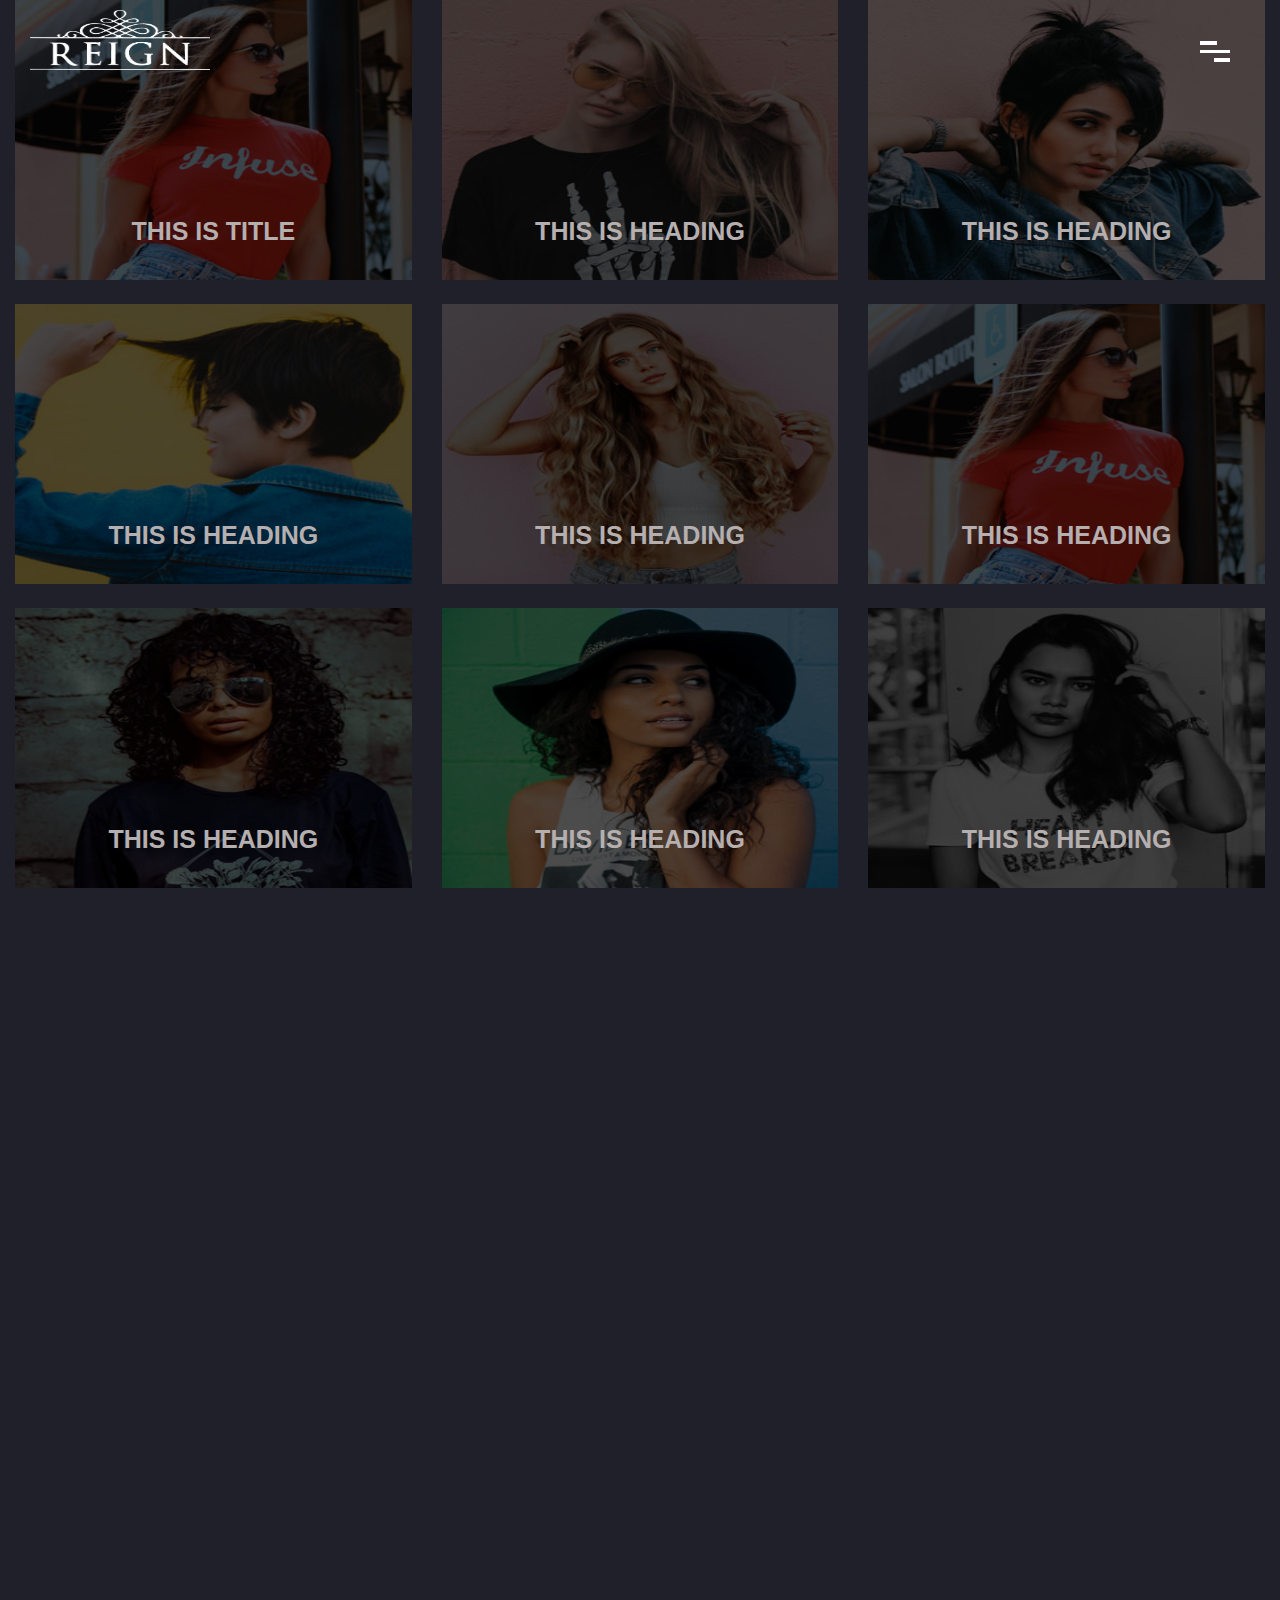
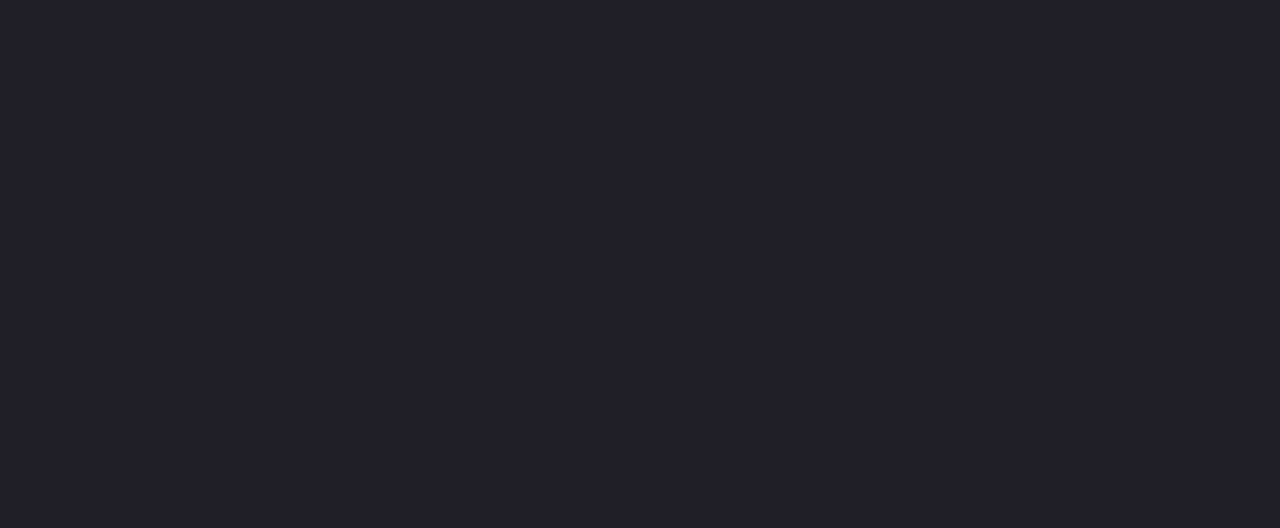
<file: index.html>
<!DOCTYPE HTML>
<html lang="en-US">
<head>
	<meta charset="UTF-8">
	<meta name="viewport" content="width=device-width, initial-scale=1">
	<meta name="description" content="Mobile Application HTML5 Template">
	<title>Organic Food</title>

	<link rel="stylesheet" type="text/css" href="css/all.min.css" media="all" />
	<link rel="stylesheet" type="text/css" href="css/fontawesome.min.css" media="all" />
	<link rel="stylesheet" type="text/css" href="css/bootstrap.min.css" media="all" />
	<link rel="stylesheet" type="text/css" href="css/animate.css" media="all" />
	<link rel="stylesheet" type="text/css" href="css/style.css" media="all" />
</head>
<body>
<!-- navbar -->
	
<!-- //navbar -->

	<header class="cd-header">
		<div class="header-wrapper">
			<div class="logo-wrap">
				<a href="#" class="hover-target wow zoomIn"><img src="img/logo.png" alt="" class="img-fluid logo"></a>
			</div>
			<div class="nav-but-wrap">
				<div class="menu-icon hover-target">
					<span class="menus"><span class="menu-icon__line menu-icon__line-left"></span>
					<span class="menu-icon__line"></span>
					<span class="menu-icon__line menu-icon__line-right"></span></span>
				</div>					
			</div>					
		</div>				
	</header>

	<div class="nav">
		<div class="nav__content">
			<ul class="nav__list">
				<li class="nav__list-item active-nav"><a href="index.html" class="hover-target">home</a></li>
				<li class="nav__list-item"><a href="#" class="hover-target">studio</a></li>
				<li class="nav__list-item"><a href="#" class="hover-target">news</a></li>
				<li class="nav__list-item"><a href="contace.html" class="hover-target">contact</a></li>
			</ul>
		</div>
	</div>		
  
	<div class="section container-fluid">
		<div class="row">
			<div class="col-md-4 col-sm-6 mb-4 wow zoomIn">
				<a href="">
					<div class="card img-fluid">
			   	<img src="img/model5.jpg" alt="" class="img-fluid">
					<div class="card-img-overlay">
						<h2 class="cart-title">this is title</h2>
					</div>
			   </div>
				</a>
			</div>
			<div class="col-md-4 col-sm-6 mb-4 wow zoomIn">
				<a href="">
					<div class="card img-fluid">
			   	<img src="img/model1.jpg" alt="" class="img-fluid">
					<div class="card-img-overlay">
						<h2 class="cart-title">this is heading</h2>
					</div>
			   </div>
				</a>
			</div>
			<div class="col-md-4 col-sm-6 mb-4 wow zoomIn">
				<a href="">
					<div class="card img-fluid">
			   	<img src="img/model2.jpg" alt="" class="img-fluid">
					<div class="card-img-overlay">
						<h2 class="cart-title">this is heading</h2>
					</div>
			   </div>
				</a>
			</div>
			<div class="col-md-4 col-sm-6 mb-4 wow zoomIn">
				<a href="">
					<div class="card img-fluid">
			   	<img src="img/model4.jpg" alt="" class="img-fluid">
					<div class="card-img-overlay">
						<h2 class="cart-title">this is heading</h2>
					</div>
			   </div>
				</a>
			</div>
			<div class="col-md-4 col-sm-6 mb-4 wow zoomIn">
				<a href="">
					<div class="card img-fluid">
			   	<img src="img/model3.jpg" alt="" class="img-fluid">
					<div class="card-img-overlay">
						<h2 class="cart-title">this is heading</h2>
					</div>
			   </div>
				</a>
			</div>
			<div class="col-md-4 col-sm-6 mb-4 wow zoomIn">
				<a href="">
					<div class="card img-fluid">
			   	<img src="img/model5.jpg" alt="" class="img-fluid">
					<div class="card-img-overlay">
						<h2 class="cart-title">this is heading</h2>
					</div>
			   </div>
				</a>
			</div>
			<div class="col-md-4 col-sm-6 mb-4 wow zoomIn">
				<a href="">
					<div class="card img-fluid">
			   	<img src="img/model6.jpg" alt="" class="img-fluid">
					<div class="card-img-overlay">
						<h2 class="cart-title">this is heading</h2>
					</div>
			   </div>
				</a>
			</div>
			<div class="col-md-4 col-sm-6 mb-4 wow zoomIn">
				<a href="">
					<div class="card img-fluid">
			   	<img src="img/model7.jpg" alt="" class="img-fluid">
					<div class="card-img-overlay">
						<h2 class="cart-title">this is heading</h2>
					</div>
			   </div>
				</a>
			</div><div class="col-md-4 col-sm-6 mb-4 wow zoomIn">
				<a href="">
					<div class="card img-fluid">
			   	<img src="img/model8.jpg" alt="" class="img-fluid">
					<div class="card-img-overlay">
						<h2 class="cart-title">this is heading</h2>
					</div>
			   </div>
				</a>
			</div>
			<div class="col-md-4 col-sm-6 mb-4 wow zoomIn">
				<a href="">
					<div class="card img-fluid">
			   	<img src="img/model1.jpg" alt="" class="img-fluid">
					<div class="card-img-overlay">
						<h2 class="cart-title">this is heading</h2>
					</div>
			   </div>
				</a>
			</div>

			<div class="col-md-4 col-sm-6 mb-4 wow zoomIn">
				<a href="">
					<div class="card img-fluid">
			   	<img src="img/model2.jpg" alt="" class="img-fluid">
					<div class="card-img-overlay">
						<h2 class="cart-title">this is heading</h2>
					</div>
			   </div>
				</a>
			</div>
			<div class="col-md-4 col-sm-6 mb-4 wow zoomIn">
				<a href="">
					<div class="card img-fluid">
			   	<img src="img/model3.jpg" alt="" class="img-fluid">
					<div class="card-img-overlay">
						<h2 class="cart-title">this is heading</h2>
					</div>
			   </div>
				</a>
			</div><div class="col-md-4 col-sm-6 mb-4 wow zoomIn">
				<a href="">
					<div class="card img-fluid">
			   	<img src="img/model4.jpg" alt="" class="img-fluid">
					<div class="card-img-overlay">
						<h2 class="cart-title">this is heading</h2>
					</div>
			   </div>
				</a>
			</div>

			<div class="col-md-4 col-sm-6 mb-4 wow zoomIn">
				<a href="">
					<div class="card img-fluid">
			   	<img src="img/model5.jpg" alt="" class="img-fluid">
					<div class="card-img-overlay">
						<h2 class="cart-title">this is heading</h2>
					</div>
			   </div>
				</a>
			</div><div class="col-md-4 col-sm-6 mb-4 wow zoomIn">
				<a href="">
					<div class="card img-fluid">
			   	<img src="img/model6.jpg" alt="" class="img-fluid">
					<div class="card-img-overlay">
						<h2 class="cart-title">this is heading</h2>
					</div>
			   </div>
				</a>
			</div>
			<div class="col-md-4 col-sm-6 mb-4 wow zoomIn">
				<a href="">
					<div class="card img-fluid">
			   	<img src="img/model7.jpg" alt="" class="img-fluid">
					<div class="card-img-overlay">
						<h2 class="cart-title">this is heading</h2>
					</div>
			   </div>
				</a>
			</div>
			<div class="col-md-4 col-sm-6 mb-4 wow zoomIn">
				<a href="">
					<div class="card img-fluid">
			   	<img src="img/model8.jpg" alt="" class="img-fluid">
					<div class="card-img-overlay">
						<h2 class="cart-title">this is heading</h2>
					</div>
			   </div>
				</a>
			</div>
			<div class="col-md-4 col-sm-6 mb-4 wow zoomIn">
				<a href="">
					<div class="card img-fluid">
			   	<img src="img/model1.jpg" alt="" class="img-fluid">
					<div class="card-img-overlay">
						<h2 class="cart-title">this is heading</h2>
					</div>
			   </div>
				</a>
			</div>
			<div class="col-md-4 col-sm-6 mb-4 wow zoomIn">
				<a href="">
					<div class="card img-fluid">
			   	<img src="img/model1.jpg" alt="" class="img-fluid">
					<div class="card-img-overlay">
						<h2 class="cart-title">this is heading</h2>
					</div>
			   </div>
				</a>
			</div>
			<div class="col-md-4 col-sm-6 mb-4 wow zoomIn">
				<a href="">
					<div class="card img-fluid">
			   	<img src="img/model5.jpg" alt="" class="img-fluid">
					<div class="card-img-overlay">
						<h2 class="cart-title">this is heading</h2>
					</div>
			   </div>
				</a>
			</div>

			<div class="col-md-4 col-sm-6 mb-4 wow zoomIn">
				<a href="">
					<div class="card img-fluid">
			   	<img src="img/model8.jpg" alt="" class="img-fluid">
					<div class="card-img-overlay">
						<h2 class="cart-title">this is heading</h2>
					</div>
			   </div>
				</a>
			</div>
		</div>
		<div class="switch-wrap">
			<h5></h5>
		</div>
	</div>	
	
	<div class='cursor' id="cursor"></div>
	<div class='cursor2' id="cursor2"></div>
	<div class='cursor3' id="cursor3"></div>

	
	
	
	
	
	
	<script src="js/jquery-3.3.1.min.js"></script>
	<script src="js/bootstrap.min.js"></script>
	<script src="js/menu.js"></script>
	<script src="js/wow.min.js"></script>
	<script>
		wow = new WOW();
		wow.init();
	</script>

</body>
</html>
</file>
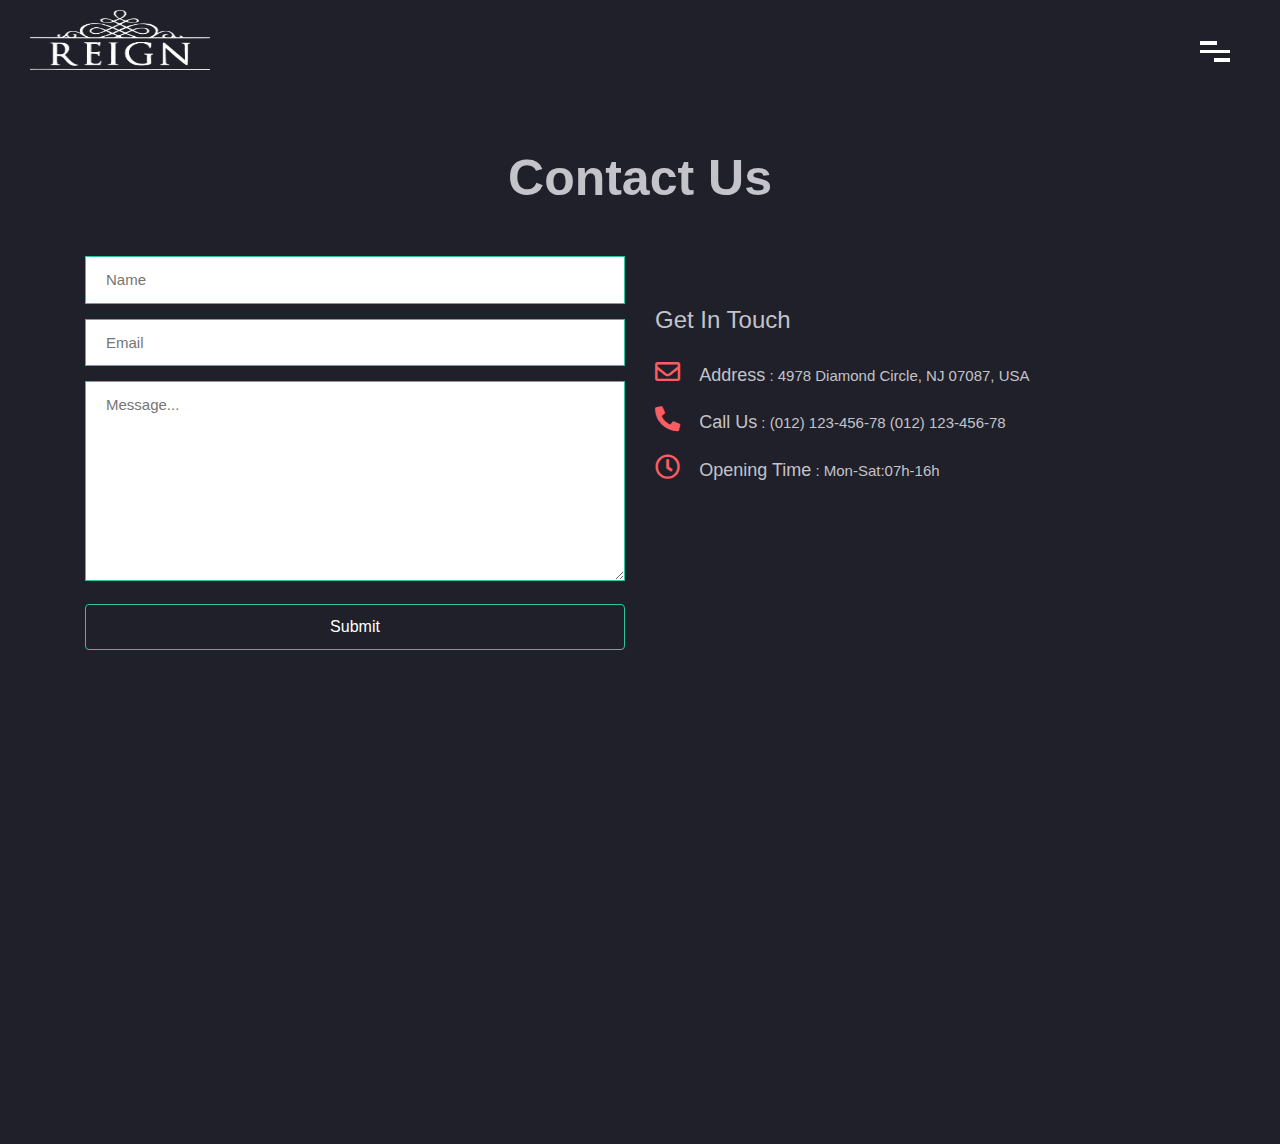
<file: contace.html>
<!DOCTYPE HTML>
<html lang="en-US">
<head>
	<meta charset="UTF-8">
	<meta name="viewport" content="width=device-width, initial-scale=1">
	<meta name="description" content="Mobile Application HTML5 Template">
	<title>Contact Us</title>
	<link rel="stylesheet" type="text/css" href="css/all.min.css" media="all" />
	<link rel="stylesheet" type="text/css" href="css/fontawesome.min.css" media="all" />
	<link rel="stylesheet" type="text/css" href="css/bootstrap.min.css" media="all" />
	<link rel="stylesheet" type="text/css" href="css/animate.css" media="all" />
	<link rel="stylesheet" type="text/css" href="css/style.css" media="all" />
</head>
<body>
<!-- navbar -->
	<header class="cd-header">
		<div class="header-wrapper">
			<div class="logo-wrap">
				<a href="#" class="hover-target"><img src="img/logo.png" alt="" class="img-fluid logo">
			</div>
			<div class="nav-but-wrap">
				<div class="menu-icon hover-target">
					<span class="menus"><span class="menu-icon__line menu-icon__line-left"></span>
					<span class="menu-icon__line"></span>
					<span class="menu-icon__line menu-icon__line-right"></span></span>
				</div>					
			</div>					
		</div>				
	</header>

	<div class="nav">
		<div class="nav__content">
			<ul class="nav__list">
				<li class="nav__list-item active-nav"><a href="index.html" class="hover-target">home</a></li>
				<li class="nav__list-item"><a href="#" class="hover-target">studio</a></li>
				<li class="nav__list-item"><a href="#" class="hover-target">news</a></li>
				<li class="nav__list-item"><a href="#" class="hover-target">contact</a></li>
			</ul>
		</div>
	</div>			
	
	<div class='cursor' id="cursor"></div>
	<div class='cursor2' id="cursor2"></div>
	<div class='cursor3' id="cursor3"></div>

<!-- //navbar -->

<!-- contact-us -->
	<section class="aboutus">
		<div class="container py-5">
			<div class="headtext mb-5 text-center"> 
				<h4 class="h4">Contact Us</h4>
			</div>
			<div class="row">
				<div class="col-md-6 mb-4 wow zoomIn">
					<form action="">
						<input type="text" placeholder="Name" required="">
						<input type="email" placeholder="Email" required="">
						<textarea name="message" id="" cols="30" rows="10" placeholder="Message..." required=""></textarea>
						<input class="btn" type="submit" value="Submit">
					</form>	
				</div>
				<div class="col-md-6 mb-4 wow zoomIn">
					<div class="headtext mb-4"> 
						<h4>Get In Touch</h4>
					</div>
					<div class="get-text">
						<p><i class="far fa-envelope"></i> <strong>Address</strong> : 4978 Diamond Circle, NJ 07087, USA</p>
						<p><i class="fas fa-phone-alt"></i> <strong>Call Us</strong> : (012) 123-456-78 (012) 123-456-78</p>
						<p><i class="far fa-clock"></i> <strong>Opening Time</strong> : Mon-Sat:07h-16h</p>
					</div>
				</div>
			</div>
		</div>
	</section>
	<!-- map -->
	<div class="map wow zoomIn">
		<iframe src="https://www.google.com/maps/embed?pb=!1m18!1m12!1m3!1d26359195.17562375!2d-113.7156245614499!3d36.2473834534249!2m3!1f0!2f0!3f0!3m2!1i1024!2i768!4f13.1!3m3!1m2!1s0x54eab584e432360b%3A0x1c3bb99243deb742!2sUnited+States!5e0!3m2!1sen!2sin!4v1471497559566"
		 style="border:0; width: 100%; height: 400px;" allowfullscreen=""></iframe>
	</div>
	<!-- //map -->
<!-- //contact-us -->	
	
	
	
	
	
	<script src="js/jquery-3.3.1.min.js"></script>
	<script src="js/bootstrap.min.js"></script>
	<script src="js/menu.js"></script>
	<script src="js/wow.min.js"></script>
	<script>
		wow = new WOW();
		wow.init();
	</script>
	
</body>
</html>
</file>
<file: css/style.css>
/* Please ❤ this if you like it! */



body{
	font-family: 'Montserrat', sans-serif;
	font-weight: 300;
	font-size: 15px;
	line-height: 1.7;
	color: #c4c3ca;
	background-color: #1f2029;
	overflow-x: hidden;
	-webkit-transition: all 300ms linear;
	transition: all 300ms linear;
}


a {
	cursor: pointer;
}
a:hover {
	text-decoration: none;
}

/* #Cursor
================================================== */
.background-grid{
	display: grid;
	grid-gap: 20px;
	grid-template-columns: repeat(3, 1fr);
	transform: translate(-75px, -80px) rotate(-7deg);

}
.home-img{
	position: relative;
}
.title{
	position: asolute;
	overflow:hidden;
}

.logo{
	width: 200px;
	height: 60px;
	margin-top: -30px;
	margin-left: -20px;
}
.card{
	border: none;

}
.card-img-overlay{
	background-color: rgba(0, 0, 0, 0.7);
	border-radius: 0px;
	transition: all .5s;
}
.card-img-overlay:hover{
	background-color: rgba(0, 0, 0, 0.0);
	transition: all .5s;
	
}
.card-img-overlay h2{
	top: 0;
	left: 0;
	text-align: center;
	margin-top: 55%;
	text-transform: uppercase;
	transition: all .5s;
}

.card h2{
	font-size: 25px;
	font-weight: 700;
	color: #b5afaf;
}

.card-img-overlay:hover h2{
	color: #c7dff9;
	transition: all .5s;
}


.img-fluid{
	max-height: 280px;
}




.switch-wrap h1{
	position: absolut;
	bottom: 20px;
	right: 20px;
	z-index: 10;

}
@media all and (max-width: 1250px){
	.card-img-overlay h2{
		margin-top: 60%;
	}
}
@media all and (max-width: 1150px){
	.card-img-overlay h2{
		margin-top: 70%;
	}
}
@media all and (max-width: 992px){
	.card h2{
		font-size: 20px;
		font-weight: 700;
	}
	.card-img-overlay h2{
		margin-top: 90%;
	}
}
@media all and (max-width: 768px){
	.card-img-overlay h2{
		margin-top: 70%;
	}
}
@media all and (max-width: 708px){
	.card-img-overlay h2{
		margin-top: 85%;
	}
}
@media all and (max-width: 576px){
	.card-img-overlay h2{
		margin-top: 40%;
	}
}
@media all and (max-width: 500px){
	.logo{
		width: 120px;
		height: 50px;
		margin-top: -30px;
	}
	.card-img-overlay h2{
		margin-top: 50%;
	}
}
@media all and (max-width: 450px){
	.card-img-overlay h2{
		margin-top: 60%;
	}
}
@media all and (max-width: 350px){
	.card-img-overlay h2{
		margin-top: 90%;
	}
}



.cursor,
.cursor2,
.cursor3{
	position: fixed;
	border-radius: 50%;	
	transform: translateX(-50%) translateY(-50%);
	pointer-events: none;
	left: -100px;
	top: 50%;
	mix-blend-mode: difference;
	-webkit-transition: all 300ms linear;
	transition: all 300ms linear;
}
.cursor{
	background-color: #fff;
	height: 0;
	width: 0;
	z-index: 99999;
}
.cursor2,.cursor3{
	height: 36px;
	width: 36px;
	z-index:99998;
	-webkit-transition:all 0.3s ease-out;
	transition:all 0.3s ease-out
}
.cursor2.hover,
.cursor3.hover{
	-webkit-transform:scale(2) translateX(-25%) translateY(-25%);
	transform:scale(2) translateX(-25%) translateY(-25%);
	border:none
}
.cursor2{
	border: 2px solid #fff;
	box-shadow: 0 0 22px rgba(255, 255, 255, 0.6);
}
.cursor2.hover{
	background: rgba(255,255,255,1);
	box-shadow: 0 0 12px rgba(255, 255, 255, 0.2);
}

@media screen and (max-width: 1200px){
	.cursor,.cursor2,.cursor3{
		display: none
	}
}

/* #Primary style
================================================== */


.over-hide{
	overflow: hidden;
}
.full-height {
	height: 100vh;
}

/* #Navigation
================================================== */
 
.cd-header{
    position: fixed;
	width:100%;
	top:0;
	left:0;
	z-index:100;
} 
.header-wrapper{
    position: relative;
	width: calc(100% - 100px);
	margin-left: 50px;
} 
.logo-wrap {
	position: absolute;
	display:block;
	left:0;
	top: 40px;
	cursor: pointer;
}
.logo-wrap a {
	cursor: pointer;
	font-family: 'Montserrat', sans-serif;
	font-weight: 900;
	font-size: 20px;
	line-height: 20px;
	text-transform: uppercase;
	letter-spacing: 2px;
	color: #fff;
	transition : all 0.3s ease-out;
}
.logo-wrap a span{ 
	color: #8167a9;
}
.logo-wrap a:hover {
	opacity: 0.9;
}
.nav-but-wrap{ 
	position: relative;
	display: inline-block;
	float: right;
	padding-left: 15px;
	padding-top: 15px;
	margin-top: 26px;
	transition : all 0.3s ease-out;
}
.menu-icon {
	height: 30px;
	width: 30px;
	position: relative;
	z-index: 2;
	cursor: pointer;
	display: block;
	font-size: 20px;
	font-weight: 500;
}
.menu-icon__line {
	height: 3.5px;
	width: 30px;
	display: block;
	background-color: #fff;
	margin-bottom: 5px;
	cursor: pointer;
	-webkit-transition: background-color .5s ease, -webkit-transform .2s ease;
	transition: background-color .5s ease, -webkit-transform .2s ease;
	transition: transform .2s ease, background-color .5s ease;
	transition: transform .2s ease, background-color .5s ease, -webkit-transform .2s ease;
}
.menu-icon__line-left {
	width: 16.5px;
	-webkit-transition: all 200ms linear;
	transition: all 200ms linear;
}
.menu-icon__line-right {
	width: 16.5px;
	float: right;
	-webkit-transition: all 200ms linear;
	-moz-transition: all 200ms linear;
	-o-transition: all 200ms linear;
	-ms-transition: all 200ms linear;
	transition: all 200ms linear;
}
.menu-icon:hover .menu-icon__line-left,
.menu-icon:hover .menu-icon__line-right {
	width: 30px;
}
.nav {
	position: fixed;
	z-index: 98;
}
.nav:before, .nav:after {
	content: "";
	position: fixed;
	width: 100vw;
	height: 100vh;
	background: rgba(20, 21, 26,0.6);
	border-bottom-left-radius: 200%;
	z-index: -1;
	-webkit-transition: -webkit-transform cubic-bezier(0.77, 0, 0.175, 1) 0.6s, border-radius linear 0.8s;
	transition: -webkit-transform cubic-bezier(0.77, 0, 0.175, 1) 0.6s, border-radius linear 0.8s;
	transition: transform cubic-bezier(0.77, 0, 0.175, 1) 0.6s, border-radius linear 0.8s;
	transition: transform cubic-bezier(0.77, 0, 0.175, 1) 0.6s, -webkit-transform cubic-bezier(0.77, 0, 0.175, 1) 0.6s, border-radius linear 0.8s;
	-webkit-transform: translateX(100%) translateY(-100%);
          transform: translateX(100%) translateY(-100%);
}
.nav:after {
	background: rgba(9,9,12,1);
	-webkit-transition-delay: 0s;
          transition-delay: 0s;
}
.nav:before {
	-webkit-transition-delay: .2s;
          transition-delay: .2s;
}
.nav__content {
	position: fixed;
	visibility: hidden;
	top: 50%;
	margin-top: 20px;
	-webkit-transform: translate(0%, -50%);
          transform: translate(0%, -50%);
	width: 100%;
	text-align: center;
}
.nav__list {
	position: relative;
	padding: 0;
	margin: 0;
	z-index: 2;
}
.nav__list-item {
	position: relative;
	display: block;
	-webkit-transition-delay: 0.8s;
          transition-delay: 0.8s;
	opacity: 0;
	text-align: left;
	color: #fff;
	overflow: hidden; 
	font-family: 'Montserrat', sans-serif;
	font-size: 10vh;
	font-weight: 900;
	margin-left: 100px;
	line-height: 1.15;
	letter-spacing: 3px;
	-webkit-transform: translate(100px, 0%);
          transform: translate(100px, 0%);
	-webkit-transition: opacity .2s ease, -webkit-transform .3s ease;
	transition: opacity .2s ease, -webkit-transform .3s ease;
	transition: opacity .2s ease, transform .3s ease;
	transition: opacity .2s ease, transform .3s ease, -webkit-transform .3s ease;
	margin-top: 0;
	margin-bottom: 0;
}
@media all and (max-width: 500px){
	.nav__list-item{
		font-size: 30px;
	}
}

.nav__list-item a{ 
	position: relative;
	text-decoration: none;
	color: rgba(255,255,255,0.6);
	overflow: hidden; 
	cursor: pointer;
	padding-left: 5px;
	padding-right: 5px;
	font-weight: 900;
	z-index: 2;
	display: inline-block;
	text-transform: uppercase;
    -webkit-transition: all 200ms linear;
    transition: all 200ms linear; 
}
.nav__list-item a:after{ 
	position: absolute;
	content: '';
	top: 50%;
	margin-top: -2px;
	left: 50%;
	width: 0;
	height: 0;
	opacity: 0;
	background-color: #8167a9;
	z-index: 1;
    -webkit-transition: all 200ms linear;
    transition: all 200ms linear; 
}

.nav__list-item a:hover{
	color: rgba(255,255,255,1);
}
.nav__list-item.active-nav a{
	color: rgba(255,255,255,1);
}

body.nav-active .nav__content {
	visibility: visible;
}
body.nav-active .menu-icon__line {
	background-color: #fff;
	-webkit-transform: translate(0px, 0px) rotate(-45deg);
          transform: translate(0px, 0px) rotate(-45deg);
}
body.nav-active .menu-icon__line-left {
	width: 15px;
	-webkit-transform: translate(2px, 4px) rotate(45deg);
          transform: translate(2px, 4px) rotate(45deg);
}
body.nav-active .menu-icon__line-right {
	width: 15px;
	float: right;
	-webkit-transform: translate(-3px, -3.5px) rotate(45deg);
          transform: translate(-3px, -3.5px) rotate(45deg);
}
body.nav-active .menu-icon:hover .menu-icon__line-left,
body.nav-active .menu-icon:hover .menu-icon__line-right {
	width: 15px;
}
body.nav-active .nav {
	visibility: visible;
}
body.nav-active .nav:before, body.nav-active .nav:after {
	-webkit-transform: translateX(0%) translateY(0%);
          transform: translateX(0%) translateY(0%);
	border-radius: 0;
}
body.nav-active .nav:after {
	-webkit-transition-delay: .1s;
          transition-delay: .1s;
}
body.nav-active .nav:before {
	-webkit-transition-delay: 0s;
          transition-delay: 0s;
}
body.nav-active .nav__list-item {
	opacity: 1;
	-webkit-transform: translateX(0%);
          transform: translateX(0%);
	-webkit-transition: opacity .3s ease, color .3s ease, -webkit-transform .3s ease;
	transition: opacity .3s ease, color .3s ease, -webkit-transform .3s ease;
	transition: opacity .3s ease, transform .3s ease, color .3s ease;
	transition: opacity .3s ease, transform .3s ease, color .3s ease, -webkit-transform .3s ease;
}
body.nav-active .nav__list-item:nth-child(0) {
	-webkit-transition-delay: 0.7s;
          transition-delay: 0.7s;
}
body.nav-active .nav__list-item:nth-child(1) {
	-webkit-transition-delay: 0.8s;
          transition-delay: 0.8s;
}
body.nav-active .nav__list-item:nth-child(2) {
	-webkit-transition-delay: 0.9s;
          transition-delay: 0.9s;
}
body.nav-active .nav__list-item:nth-child(3) {
	-webkit-transition-delay: 1s;
          transition-delay: 1s;
}
body.nav-active .nav__list-item:nth-child(4) {
	-webkit-transition-delay: 1.1s;
          transition-delay: 1.1s;
}
body.nav-active .nav__list-item:nth-child(5) {
	-webkit-transition-delay: 1.2s;
          transition-delay: 1.2s;
}
body.nav-active .nav__list-item:nth-child(6) {
	-webkit-transition-delay: 1.3s;
          transition-delay: 1.3s;
}
body.nav-active .nav__list-item:nth-child(7) {
	-webkit-transition-delay: 1.4s;
          transition-delay: 1.4s;
}
body.nav-active .nav__list-item:nth-child(8) {
	-webkit-transition-delay: 1.5s;
          transition-delay: 1.5s;
}
body.nav-active .nav__list-item:nth-child(9) {
	-webkit-transition-delay: 1.6s;
          transition-delay: 1.6s;
}
body.nav-active .nav__list-item:nth-child(10) {
	-webkit-transition-delay: 1.7s;
          transition-delay: 1.7s;
}

.switch-wrap {
	position: absolute;
	top: 95%;
	left: 0;
	z-index: 10;
    transform: translateY(-50%);
	width: 100%;
	-webkit-transition: all 500ms linear;
	transition: all 500ms linear; 
	margin: 0 auto;
	text-align: center;
}
.switch-wrap h1 {
	position: absolute;
	font-weight: 900;
	font-size: 90px;
	line-height: 1;
	color: #fff;
	right: 10%;
	text-align: right;
	text-transform: uppercase;
	margin-bottom: 40px;
	-webkit-transition: all 300ms linear;
	transition: all 300ms linear; 
}
@media screen and (max-width: 580px){
  .switch-wrap h1 {
    font-size: 32px;
  }
}

.switch-wrap h5{
	position: absolute;
	bottom: 10%;
	left: 6%;
	z-index: 10;
    transform: translateY(-50%);
	width: 100%;
	-webkit-transition: all 500ms linear;
	transition: all 500ms linear; 
	margin: 0 auto;
	text-align: left;
}
.switch-wrap h5 a{
	color: #ffffff;
}
.switch-wrap p {
	font-weight: 600;
	font-size: 14px;
	letter-spacing: 1px;
	line-height: 1;
	color: #8167a9;
	text-align: center;
	margin-top: 15px;
}
.switch-wrap p span {
	position: relative;
}
.switch-wrap p span:before {
	position: absolute;
	content: '';
	width: 100%;
	height: 2px;
	background-color: #fff;
	left: 0;
	bottom: -4px;
	-webkit-transition: all 300ms linear;
	transition: all 300ms linear; 
}
.switch-wrap p span:nth-child(2):before {
	opacity: 0;
}
#switch,
#circle {
	cursor: pointer;
	-webkit-transition: all 300ms linear;
	transition: all 300ms linear; 
} 
#switch {
	width: 60px;
	height: 8px;
	margin: 0 auto;
	text-align: center;
	border: 2px solid #000;
	border-radius: 27px;
	background: #8167a9;
	position: relative;
	display: inline-block;
}
#circle {
	position: absolute;
	top: -11px;
	left: -13px;
	width: 26px;
	height: 26px;
	border-radius: 50%;
	box-shadow: 0 4px 4px rgba(26,53,71,0.25), 0 0 0 1px rgba(26,53,71,0.07);
	background: #fff;
}
.switched {
	border-color: #8167a9 !important;
	background: #000 !important;
}
.switched #circle {
	left: 43px;
	background: #000;
}

/* #Light
================================================== */

body.light{
	background-color: #fff;
}
body.light .cursor,
body.light .cursor2,
body.light .cursor3{
	mix-blend-mode: normal;
}
body.light .cursor2{
	border: 2px solid #1f2029;
	box-shadow: 0 0 4px rgba(0, 0, 0, 0.1);
}
body.light .cursor2.hover{
	background: rgba(0,0,0,0.06);
	box-shadow: 0 0 2px rgba(0, 0, 0, 0.1);
	border-color: transparent;
}
body.light .logo-wrap a {
	color: #1f2029;
}
body.light .menu-icon__line {
	background-color: #1f2029;
}
body.light .nav:before {
	background: rgba(235, 235, 235,0.6);
}
body.light .nav:after {
	background: rgba(250,250,250,1);
}
body.light .nav__list-item a{ 
	color: rgba(0,0,0,0.6); 
}
body.light .nav__list-item a:hover{
	color: #1f2029;
}
body.light .nav__list-item.active-nav a{
	color: #1f2029;
}
body.light .switch-wrap h1 {
	color: #000;
}
body.light .switch-wrap p span:nth-child(2):before {
	opacity: 1;
	background-color: #000;
}
body.light .switch-wrap p span:nth-child(1):before {
	opacity: 0;
}

/* #Link to page
================================================== */

.link-to-portfolio {
	  position: fixed;
    bottom: 40px;
    right: 50px;
    z-index: 200;
    cursor: pointer;
    width: 50px;
    height: 50px;
    text-align: center;
    border-radius: 3px;
    background-position: center center;
    background-size: 65%;
  background-repeat: no-repeat;
    background-image: url('https://assets.codepen.io/1462889/fcy.png');
    box-shadow: 0 0 0 2px rgba(255,255,255,.1);
    transition: opacity .2s, border-radius .2s, box-shadow .2s;
    transition-timing-function: ease-out;
}
.link-to-portfolio:hover {
    opacity: 0.8;
    border-radius: 50%;
    box-shadow: 0 0 0 20px rgba(255,255,255,.1);
}

/* contact-us */
.aboutus .h4{
	font-size: 50px;
	font-weight: 600;
	margin-top: 100px;
}
.aboutus h4{
	margin-top: 50px;
}
.aboutus form input, textarea{
	width: 100%;
	padding: 10px 20px;
	margin-bottom: 15px;
	border: 1px solid #30C39E;
}
.aboutus form textarea{
	height: 200px;
}
.aboutus .btn{
	color: #fff;
}
.aboutus .get-text i{
	color: #fd5c63;
	font-size: 25px;
	padding-right: 15px;
}
.aboutus .get-text strong{
	font-size: 18px;
}
.aboutus .map iframe{
	width: 100%;
	height: 500px;
}
/* //contact-us */
</file>
